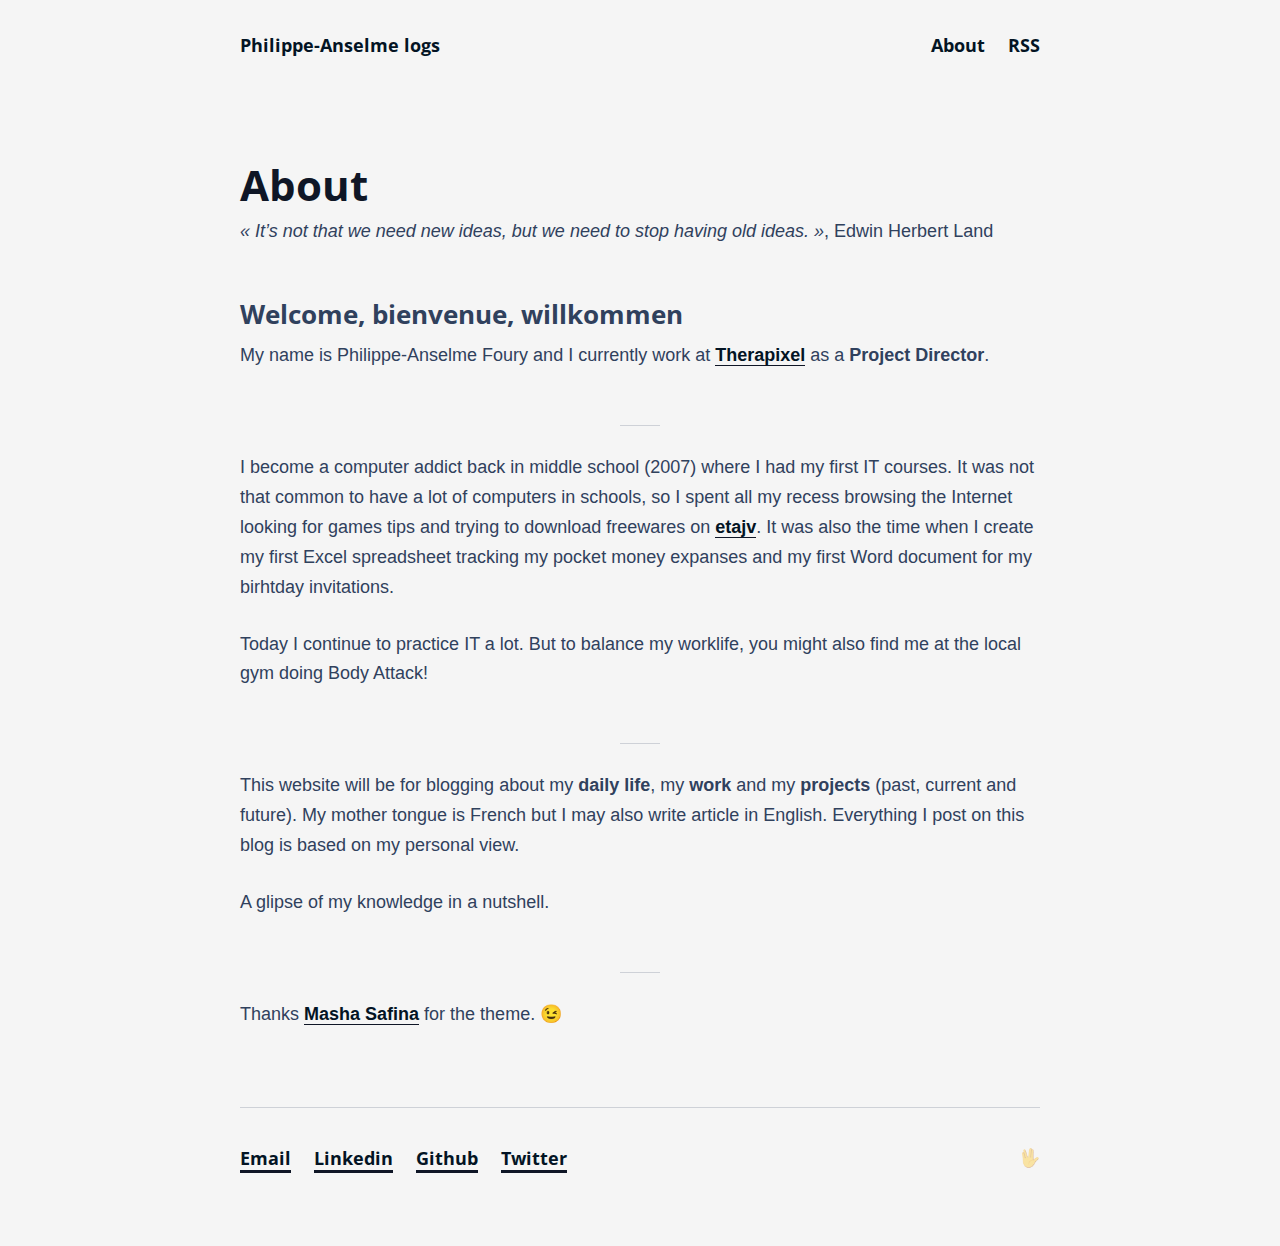
<file: about/index.html>
<!DOCTYPE html>
<html>

  <head>
  <meta charset="utf-8">
  <meta http-equiv="X-UA-Compatible" content="IE=edge">
  <meta name="viewport" content="width=device-width, initial-scale=1">

  <title>About</title>
  <meta name="description" content=":rocket: mtwabp">

  <link href='https://fonts.googleapis.com/css?family=Open+Sans:600,700|Droid+Serif:400,700' rel='stylesheet' type='text/css'>
  
  <link rel="icon" href="/assets/favicon.ico">
  
  <link rel="stylesheet" href="/css/main.css">
  <link rel="canonical" href="https://anselmatus.github.com/about/">
  <link rel="alternate" type="application/rss+xml" title="Philippe-Anselme logs" href="https://anselmatus.github.com/feed.xml">
</head>


  <body>
    <div class="site-wrap">
      <header class="site-header">
  <div class="wrapper">
    <a class="site-title" href="https://anselmatus.github.com/">Philippe-Anselme logs</a>

    <nav class="site-nav">
      <a href="#" class="menu-icon">
        <svg viewBox="0 0 18 15">
          <path fill="#424242" d="M18,1.484c0,0.82-0.665,1.484-1.484,1.484H1.484C0.665,2.969,0,2.304,0,1.484l0,0C0,0.665,0.665,0,1.484,0 h15.031C17.335,0,18,0.665,18,1.484L18,1.484z"/>
          <path fill="#424242" d="M18,7.516C18,8.335,17.335,9,16.516,9H1.484C0.665,9,0,8.335,0,7.516l0,0c0-0.82,0.665-1.484,1.484-1.484 h15.031C17.335,6.031,18,6.696,18,7.516L18,7.516z"/>
          <path fill="#424242" d="M18,13.516C18,14.335,17.335,15,16.516,15H1.484C0.665,15,0,14.335,0,13.516l0,0 c0-0.82,0.665-1.484,1.484-1.484h15.031C17.335,12.031,18,12.696,18,13.516L18,13.516z"/>
        </svg>
      </a>

      <div class="trigger">
        
          
          <a class="page-link" href="/about/">About</a>
          
        
          
        
          
        
          
        

        <a href="/feed.xml" class="page-link">RSS</a>
      </div>
    </nav>
  </div>
</header>


      <div class="page-content">
        <div class="wrapper">
          <article class="post">

  <header class="post-header">
    <h1 class="post-title">About</h1>
  </header>

  <div class="post-content">
    <p><em>« It’s not that we need new ideas, but we need to stop having old ideas. »</em>, Edwin Herbert Land</p>

<h2 id="welcome-bienvenue-willkommen">Welcome, bienvenue, willkommen</h2>

<p>My name is Philippe-Anselme Foury and I currently work at <a href="http://therapixel.com">Therapixel</a> as a <strong>Project Director</strong>.</p>

<hr />

<p>I become a computer addict back in middle school (2007) where I had my first IT courses. It was not that common to have a lot of computers in schools, so I spent all my recess browsing the Internet looking for games tips and trying to download freewares on <a href="http://etajv.fr">etajv</a>. It was also the time when I create my first Excel spreadsheet tracking my pocket money expanses and my first Word document for my birhtday invitations.</p>

<p>Today I continue to practice IT a lot. But to balance my worklife, you might also find me at the local gym doing Body Attack!</p>

<hr />

<p>This website will be for blogging about my <strong>daily life</strong>, my <strong>work</strong> and my <strong>projects</strong> (past, current and future).
My mother tongue is French but I may also write article in English. Everything I post on this blog is based on my personal view.</p>

<p>A glipse of my knowledge in a nutshell.</p>

<hr />

<p>Thanks <a href="http://masha.space/">Masha Safina</a> for the theme. 😉</p>

  </div>

</article>

        </div>
      </div>

      <footer class="site-footer">
  <div class="wrapper">
    <div class="footer-col-wrapper">
      <div class="footer-col footer-col-1">
        <div class="social-media-list">
          
            <a href="mailto:anselme.foury@gmail.com">Email</a>
          

          
            <a href="https://linkedin.com/in/pafoury">Linkedin</a>
          

          
            <a href="https://github.com/anselmatus">Github</a>
          

          
            <a href="https://twitter.com/anselmatus">Twitter</a>
          

        </div>
      </div>

      <div class="footer-col footer-col-2">
        <p>🖖</p>
      </div>
    </div>
  </div>
</footer>

    </div>
  </body>

</html>
</file>
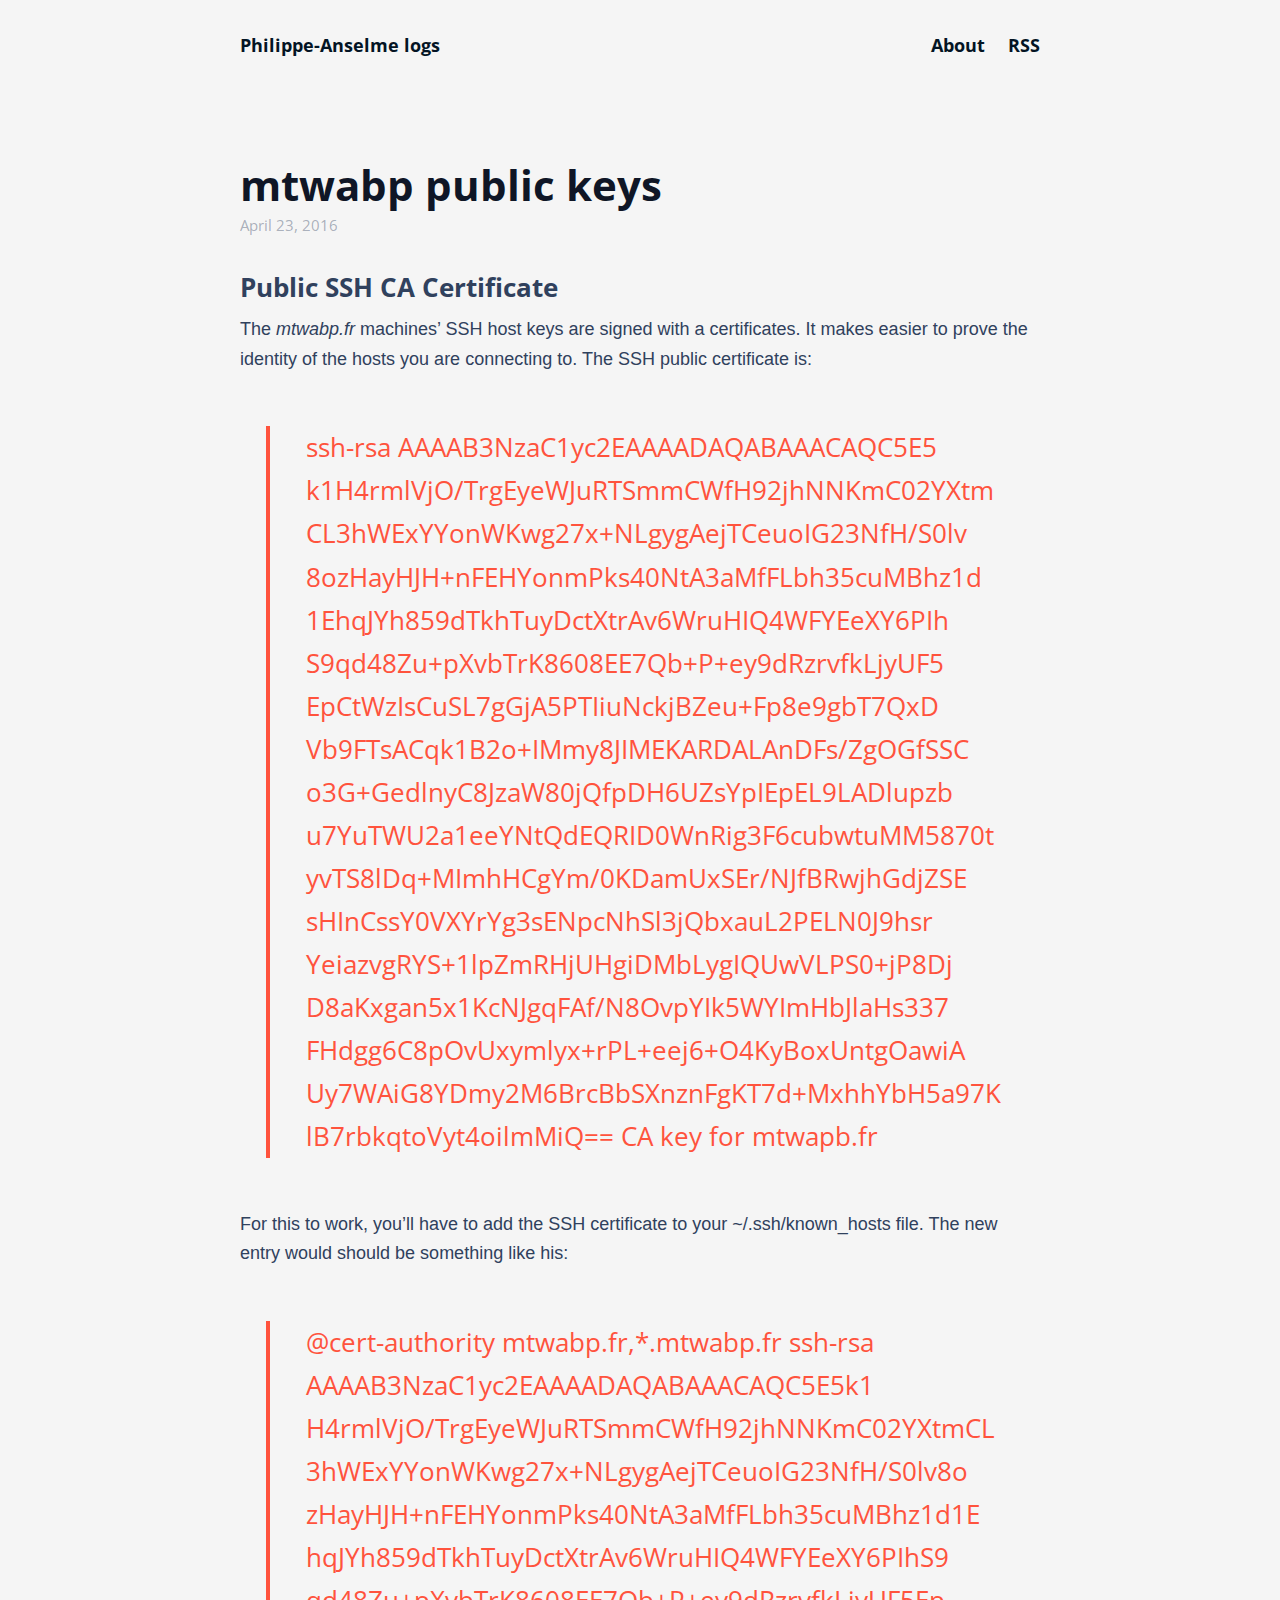
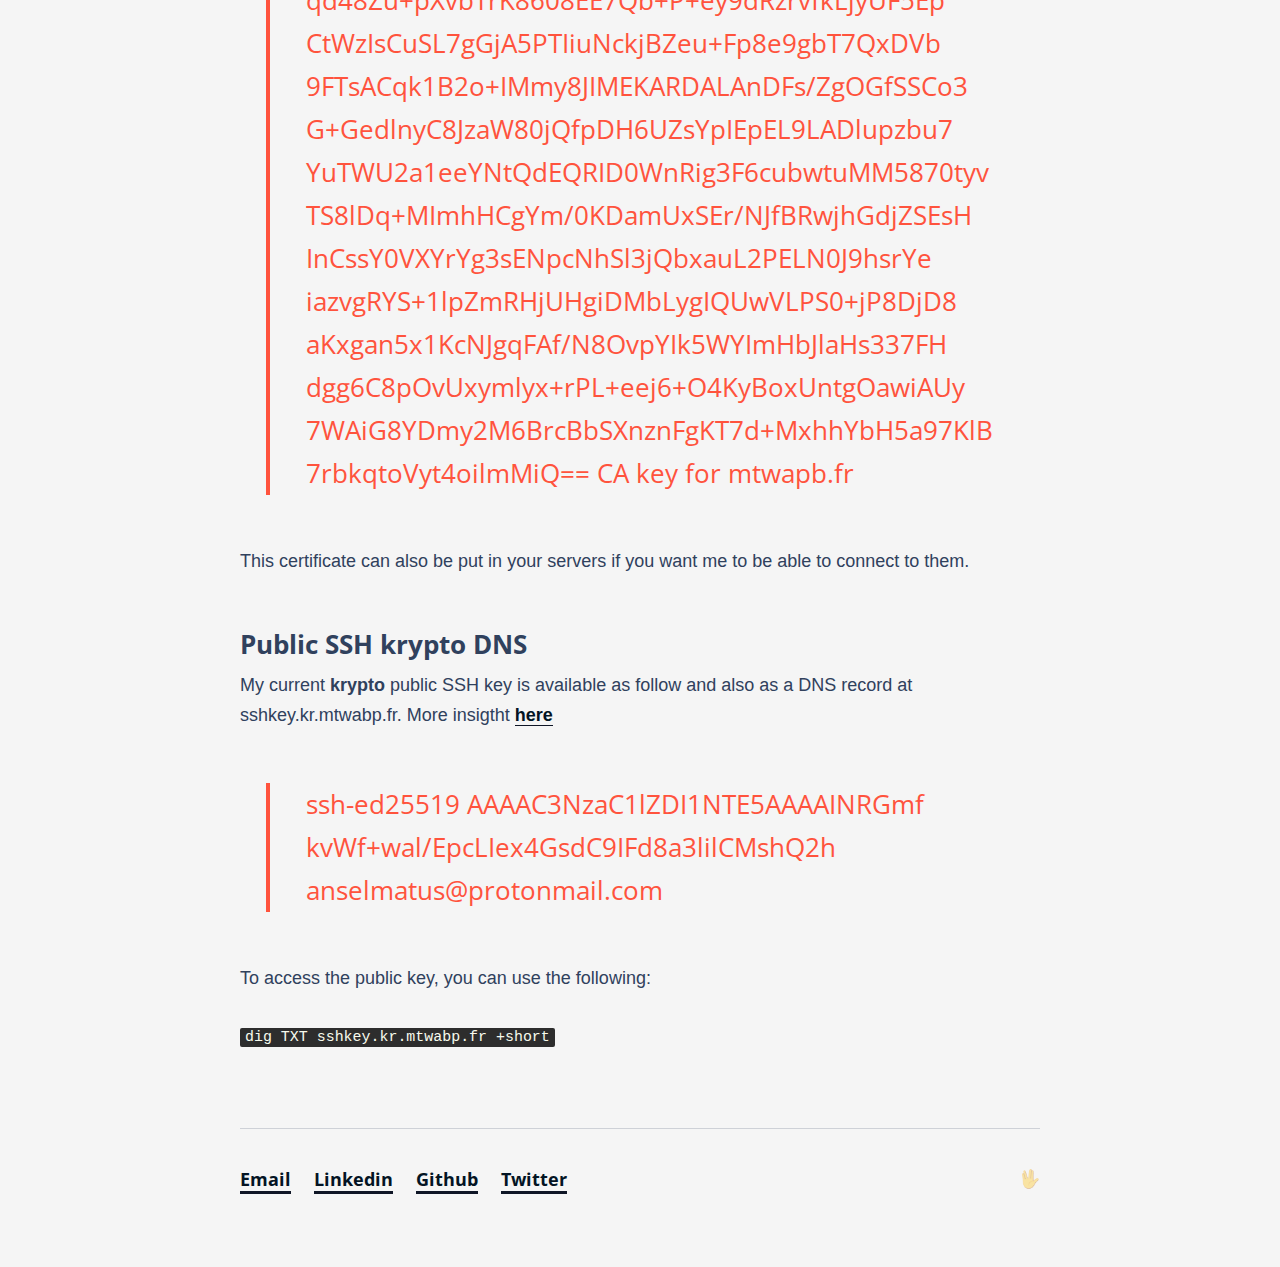
<file: 2016/04/23/mtwabp-public-key/index.html>
<!DOCTYPE html>
<html>

  <head>
  <meta charset="utf-8">
  <meta http-equiv="X-UA-Compatible" content="IE=edge">
  <meta name="viewport" content="width=device-width, initial-scale=1">

  <title>mtwabp public keys</title>
  <meta name="description" content="Public SSH CA Certificate">

  <link href='https://fonts.googleapis.com/css?family=Open+Sans:600,700|Droid+Serif:400,700' rel='stylesheet' type='text/css'>
  
  <link rel="icon" href="/assets/favicon.ico">
  
  <link rel="stylesheet" href="/css/main.css">
  <link rel="canonical" href="https://anselmatus.github.com/2016/04/23/mtwabp-public-key/">
  <link rel="alternate" type="application/rss+xml" title="Philippe-Anselme logs" href="https://anselmatus.github.com/feed.xml">
</head>


  <body>
    <div class="site-wrap">
      <header class="site-header">
  <div class="wrapper">
    <a class="site-title" href="https://anselmatus.github.com/">Philippe-Anselme logs</a>

    <nav class="site-nav">
      <a href="#" class="menu-icon">
        <svg viewBox="0 0 18 15">
          <path fill="#424242" d="M18,1.484c0,0.82-0.665,1.484-1.484,1.484H1.484C0.665,2.969,0,2.304,0,1.484l0,0C0,0.665,0.665,0,1.484,0 h15.031C17.335,0,18,0.665,18,1.484L18,1.484z"/>
          <path fill="#424242" d="M18,7.516C18,8.335,17.335,9,16.516,9H1.484C0.665,9,0,8.335,0,7.516l0,0c0-0.82,0.665-1.484,1.484-1.484 h15.031C17.335,6.031,18,6.696,18,7.516L18,7.516z"/>
          <path fill="#424242" d="M18,13.516C18,14.335,17.335,15,16.516,15H1.484C0.665,15,0,14.335,0,13.516l0,0 c0-0.82,0.665-1.484,1.484-1.484h15.031C17.335,12.031,18,12.696,18,13.516L18,13.516z"/>
        </svg>
      </a>

      <div class="trigger">
        
          
          <a class="page-link" href="/about/">About</a>
          
        
          
        
          
        
          
        

        <a href="/feed.xml" class="page-link">RSS</a>
      </div>
    </nav>
  </div>
</header>


      <div class="page-content">
        <div class="wrapper">
          <article class="post" itemscope itemtype="http://schema.org/BlogPosting">

  <header class="post-header">
    <h1 class="post-title" itemprop="name headline">mtwabp public keys</h1>
    <p class="post-meta"><time datetime="2016-04-23T20:28:59+02:00" itemprop="datePublished">April 23, 2016</time></p>
  </header>

  <div class="post-content" itemprop="articleBody">
    <h2 id="public-ssh-ca-certificate">Public SSH CA Certificate</h2>

<p>The <em>mtwabp.fr</em> machines’ SSH host keys are signed with a certificates. It makes easier to prove the identity of the hosts you are connecting to. The SSH public certificate is:</p>

<blockquote>
  <p>ssh-rsa AAAAB3NzaC1yc2EAAAADAQABAAACAQC5E5
k1H4rmlVjO/TrgEyeWJuRTSmmCWfH92jhNNKmC02YXtm
CL3hWExYYonWKwg27x+NLgygAejTCeuoIG23NfH/S0lv
8ozHayHJH+nFEHYonmPks40NtA3aMfFLbh35cuMBhz1d
1EhqJYh859dTkhTuyDctXtrAv6WruHIQ4WFYEeXY6PIh
S9qd48Zu+pXvbTrK8608EE7Qb+P+ey9dRzrvfkLjyUF5
EpCtWzIsCuSL7gGjA5PTIiuNckjBZeu+Fp8e9gbT7QxD
Vb9FTsACqk1B2o+IMmy8JIMEKARDALAnDFs/ZgOGfSSC
o3G+GedlnyC8JzaW80jQfpDH6UZsYpIEpEL9LADlupzb
u7YuTWU2a1eeYNtQdEQRID0WnRig3F6cubwtuMM5870t
yvTS8lDq+MImhHCgYm/0KDamUxSEr/NJfBRwjhGdjZSE
sHInCssY0VXYrYg3sENpcNhSl3jQbxauL2PELN0J9hsr
YeiazvgRYS+1lpZmRHjUHgiDMbLygIQUwVLPS0+jP8Dj
D8aKxgan5x1KcNJgqFAf/N8OvpYIk5WYImHbJlaHs337
FHdgg6C8pOvUxymlyx+rPL+eej6+O4KyBoxUntgOawiA
Uy7WAiG8YDmy2M6BrcBbSXnznFgKT7d+MxhhYbH5a97K
lB7rbkqtoVyt4oilmMiQ== CA key for mtwapb.fr</p>
</blockquote>

<p>For this to work, you’ll have to add the SSH certificate to your ~/.ssh/known_hosts file. The new entry would should be something like his:</p>

<blockquote>
  <p>@cert-authority mtwabp.fr,*.mtwabp.fr
ssh-rsa AAAAB3NzaC1yc2EAAAADAQABAAACAQC5E5k1
H4rmlVjO/TrgEyeWJuRTSmmCWfH92jhNNKmC02YXtmCL
3hWExYYonWKwg27x+NLgygAejTCeuoIG23NfH/S0lv8o
zHayHJH+nFEHYonmPks40NtA3aMfFLbh35cuMBhz1d1E
hqJYh859dTkhTuyDctXtrAv6WruHIQ4WFYEeXY6PIhS9
qd48Zu+pXvbTrK8608EE7Qb+P+ey9dRzrvfkLjyUF5Ep
CtWzIsCuSL7gGjA5PTIiuNckjBZeu+Fp8e9gbT7QxDVb
9FTsACqk1B2o+IMmy8JIMEKARDALAnDFs/ZgOGfSSCo3
G+GedlnyC8JzaW80jQfpDH6UZsYpIEpEL9LADlupzbu7
YuTWU2a1eeYNtQdEQRID0WnRig3F6cubwtuMM5870tyv
TS8lDq+MImhHCgYm/0KDamUxSEr/NJfBRwjhGdjZSEsH
InCssY0VXYrYg3sENpcNhSl3jQbxauL2PELN0J9hsrYe
iazvgRYS+1lpZmRHjUHgiDMbLygIQUwVLPS0+jP8DjD8
aKxgan5x1KcNJgqFAf/N8OvpYIk5WYImHbJlaHs337FH
dgg6C8pOvUxymlyx+rPL+eej6+O4KyBoxUntgOawiAUy
7WAiG8YDmy2M6BrcBbSXnznFgKT7d+MxhhYbH5a97KlB
7rbkqtoVyt4oilmMiQ== CA key for mtwapb.fr</p>
</blockquote>

<p>This certificate can also be put in your servers if you want me to be able to connect to them.</p>

<h2 id="public-ssh-krypto-dns">Public SSH krypto DNS</h2>

<p>My current <strong>krypto</strong> public SSH key is available as follow and also as a DNS record at sshkey.kr.mtwabp.fr. More insigtht <a href="">here</a></p>

<blockquote>
  <p>ssh-ed25519 AAAAC3NzaC1lZDI1NTE5AAAAINRGmf
kvWf+wal/EpcLIex4GsdC9IFd8a3lilCMshQ2h anselmatus@protonmail.com</p>
</blockquote>

<p>To access the public key, you can use the following:</p>

<p><code class="highlighter-rouge">dig TXT sshkey.kr.mtwabp.fr +short</code></p>

  </div>

</article>

        </div>
      </div>

      <footer class="site-footer">
  <div class="wrapper">
    <div class="footer-col-wrapper">
      <div class="footer-col footer-col-1">
        <div class="social-media-list">
          
            <a href="mailto:anselme.foury@gmail.com">Email</a>
          

          
            <a href="https://linkedin.com/in/pafoury">Linkedin</a>
          

          
            <a href="https://github.com/anselmatus">Github</a>
          

          
            <a href="https://twitter.com/anselmatus">Twitter</a>
          

        </div>
      </div>

      <div class="footer-col footer-col-2">
        <p>🖖</p>
      </div>
    </div>
  </div>
</footer>

    </div>
  </body>

</html>
</file>
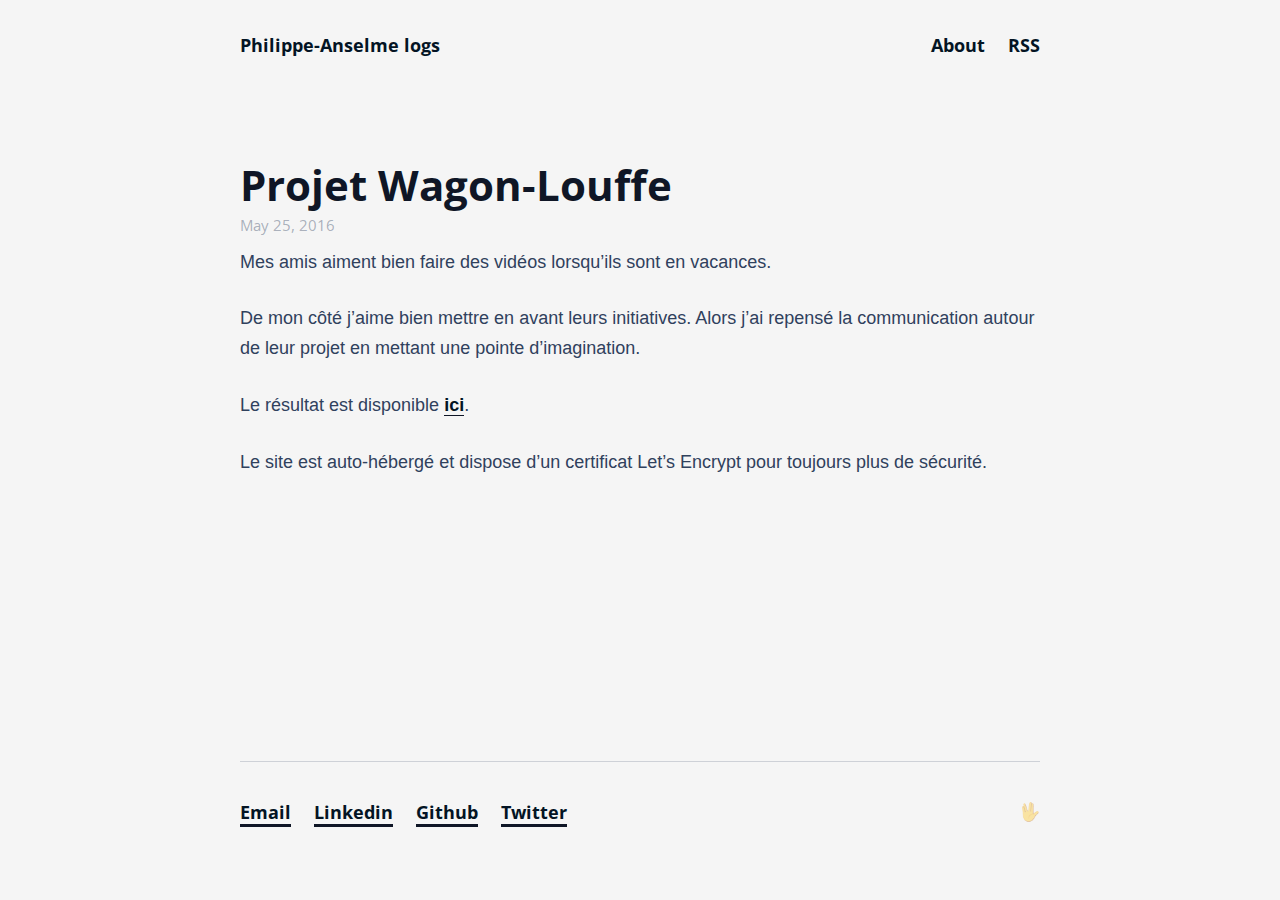
<file: 2016/05/25/site-wagon-louffe/index.html>
<!DOCTYPE html>
<html>

  <head>
  <meta charset="utf-8">
  <meta http-equiv="X-UA-Compatible" content="IE=edge">
  <meta name="viewport" content="width=device-width, initial-scale=1">

  <title>Projet Wagon-Louffe</title>
  <meta name="description" content="Mes amis aiment bien faire des vidéos lorsqu’ils sont en vacances.">

  <link href='https://fonts.googleapis.com/css?family=Open+Sans:600,700|Droid+Serif:400,700' rel='stylesheet' type='text/css'>
  
  <link rel="icon" href="/assets/favicon.ico">
  
  <link rel="stylesheet" href="/css/main.css">
  <link rel="canonical" href="https://anselmatus.github.com/2016/05/25/site-wagon-louffe/">
  <link rel="alternate" type="application/rss+xml" title="Philippe-Anselme logs" href="https://anselmatus.github.com/feed.xml">
</head>


  <body>
    <div class="site-wrap">
      <header class="site-header">
  <div class="wrapper">
    <a class="site-title" href="https://anselmatus.github.com/">Philippe-Anselme logs</a>

    <nav class="site-nav">
      <a href="#" class="menu-icon">
        <svg viewBox="0 0 18 15">
          <path fill="#424242" d="M18,1.484c0,0.82-0.665,1.484-1.484,1.484H1.484C0.665,2.969,0,2.304,0,1.484l0,0C0,0.665,0.665,0,1.484,0 h15.031C17.335,0,18,0.665,18,1.484L18,1.484z"/>
          <path fill="#424242" d="M18,7.516C18,8.335,17.335,9,16.516,9H1.484C0.665,9,0,8.335,0,7.516l0,0c0-0.82,0.665-1.484,1.484-1.484 h15.031C17.335,6.031,18,6.696,18,7.516L18,7.516z"/>
          <path fill="#424242" d="M18,13.516C18,14.335,17.335,15,16.516,15H1.484C0.665,15,0,14.335,0,13.516l0,0 c0-0.82,0.665-1.484,1.484-1.484h15.031C17.335,12.031,18,12.696,18,13.516L18,13.516z"/>
        </svg>
      </a>

      <div class="trigger">
        
          
          <a class="page-link" href="/about/">About</a>
          
        
          
        
          
        
          
        

        <a href="/feed.xml" class="page-link">RSS</a>
      </div>
    </nav>
  </div>
</header>


      <div class="page-content">
        <div class="wrapper">
          <article class="post" itemscope itemtype="http://schema.org/BlogPosting">

  <header class="post-header">
    <h1 class="post-title" itemprop="name headline">Projet Wagon-Louffe</h1>
    <p class="post-meta"><time datetime="2016-05-25T20:28:59+02:00" itemprop="datePublished">May 25, 2016</time></p>
  </header>

  <div class="post-content" itemprop="articleBody">
    <p>Mes amis aiment bien faire des vidéos lorsqu’ils sont en vacances.</p>

<p>De mon côté j’aime bien mettre en avant leurs initiatives. Alors j’ai repensé la communication autour de leur projet en mettant une pointe d’imagination.</p>

<p>Le résultat est disponible <a href="https://wagon-louffe.fr">ici</a>.</p>

<p>Le site est auto-hébergé et dispose d’un certificat Let’s Encrypt pour toujours plus de sécurité.</p>

  </div>

</article>

        </div>
      </div>

      <footer class="site-footer">
  <div class="wrapper">
    <div class="footer-col-wrapper">
      <div class="footer-col footer-col-1">
        <div class="social-media-list">
          
            <a href="mailto:anselme.foury@gmail.com">Email</a>
          

          
            <a href="https://linkedin.com/in/pafoury">Linkedin</a>
          

          
            <a href="https://github.com/anselmatus">Github</a>
          

          
            <a href="https://twitter.com/anselmatus">Twitter</a>
          

        </div>
      </div>

      <div class="footer-col footer-col-2">
        <p>🖖</p>
      </div>
    </div>
  </div>
</footer>

    </div>
  </body>

</html>
</file>
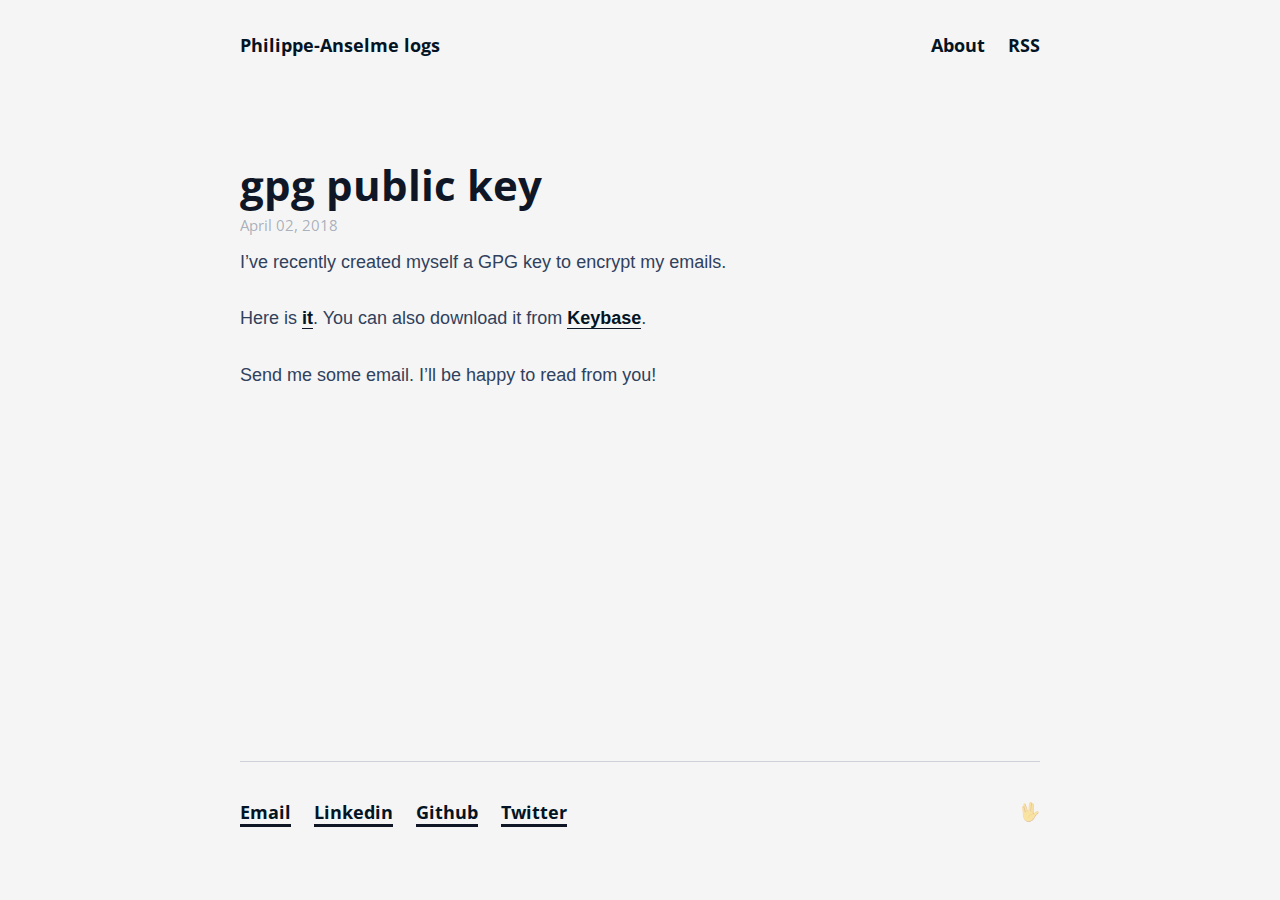
<file: 2018/04/02/gpg-public-key/index.html>
<!DOCTYPE html>
<html>

  <head>
  <meta charset="utf-8">
  <meta http-equiv="X-UA-Compatible" content="IE=edge">
  <meta name="viewport" content="width=device-width, initial-scale=1">

  <title>gpg public key</title>
  <meta name="description" content="I’ve recently created myself a GPG key to encrypt my emails.">

  <link href='https://fonts.googleapis.com/css?family=Open+Sans:600,700|Droid+Serif:400,700' rel='stylesheet' type='text/css'>
  
  <link rel="icon" href="/assets/favicon.ico">
  
  <link rel="stylesheet" href="/css/main.css">
  <link rel="canonical" href="https://anselmatus.github.com/2018/04/02/gpg-public-key/">
  <link rel="alternate" type="application/rss+xml" title="Philippe-Anselme logs" href="https://anselmatus.github.com/feed.xml">
</head>


  <body>
    <div class="site-wrap">
      <header class="site-header">
  <div class="wrapper">
    <a class="site-title" href="https://anselmatus.github.com/">Philippe-Anselme logs</a>

    <nav class="site-nav">
      <a href="#" class="menu-icon">
        <svg viewBox="0 0 18 15">
          <path fill="#424242" d="M18,1.484c0,0.82-0.665,1.484-1.484,1.484H1.484C0.665,2.969,0,2.304,0,1.484l0,0C0,0.665,0.665,0,1.484,0 h15.031C17.335,0,18,0.665,18,1.484L18,1.484z"/>
          <path fill="#424242" d="M18,7.516C18,8.335,17.335,9,16.516,9H1.484C0.665,9,0,8.335,0,7.516l0,0c0-0.82,0.665-1.484,1.484-1.484 h15.031C17.335,6.031,18,6.696,18,7.516L18,7.516z"/>
          <path fill="#424242" d="M18,13.516C18,14.335,17.335,15,16.516,15H1.484C0.665,15,0,14.335,0,13.516l0,0 c0-0.82,0.665-1.484,1.484-1.484h15.031C17.335,12.031,18,12.696,18,13.516L18,13.516z"/>
        </svg>
      </a>

      <div class="trigger">
        
          
          <a class="page-link" href="/about/">About</a>
          
        
          
        
          
        
          
        

        <a href="/feed.xml" class="page-link">RSS</a>
      </div>
    </nav>
  </div>
</header>


      <div class="page-content">
        <div class="wrapper">
          <article class="post" itemscope itemtype="http://schema.org/BlogPosting">

  <header class="post-header">
    <h1 class="post-title" itemprop="name headline">gpg public key</h1>
    <p class="post-meta"><time datetime="2018-04-02T20:28:59+02:00" itemprop="datePublished">April 02, 2018</time></p>
  </header>

  <div class="post-content" itemprop="articleBody">
    <p>I’ve recently created myself a GPG key to encrypt my emails.</p>

<p>Here is <a href="https://mtwabp.fr/assets/D084FAAE.asc">it</a>. You can also download it from <a href="https://keybase.io/anselmatus">Keybase</a>.</p>

<p>Send me some email. I’ll be happy to read from you!</p>

  </div>

</article>

        </div>
      </div>

      <footer class="site-footer">
  <div class="wrapper">
    <div class="footer-col-wrapper">
      <div class="footer-col footer-col-1">
        <div class="social-media-list">
          
            <a href="mailto:anselme.foury@gmail.com">Email</a>
          

          
            <a href="https://linkedin.com/in/pafoury">Linkedin</a>
          

          
            <a href="https://github.com/anselmatus">Github</a>
          

          
            <a href="https://twitter.com/anselmatus">Twitter</a>
          

        </div>
      </div>

      <div class="footer-col footer-col-2">
        <p>🖖</p>
      </div>
    </div>
  </div>
</footer>

    </div>
  </body>

</html>
</file>
<file: css/main.css>
@charset "UTF-8";
/*!
* Captain’s log - A responsive Jekyll theme.
* @author Masha Safina <safe@masha.space> (http://masha.space/)
* @link https://github.com/mashlo/captains-log
*/
html,
body,
div,
span,
iframe,
object,
h1,
h2,
h3,
h4,
h5,
h6,
p,
form,
label {
  margin: 0;
  padding: 0;
  border: 0;
  outline: 0; }

html,
body {
  height: 100%; }

/* Box sizing overrides */
header,
div,
section,
aside,
main,
footer {
  box-sizing: border-box; }

body {
  font-family: "Open Sans", Helvetica, Arial, sans-serif;
  font-size: 1rem;
  line-height: 1.66;
  -webkit-font-smoothing: antialiased; }

h1,
h2,
h3,
h4,
h5,
nav,
.site-header {
  font-family: "Open Sans", Helvetica, Arial, sans-serif;
  font-weight: 700; }

.site-header {
  line-height: 3; }

h1, h2, h3, h4, h5 {
  line-height: 1.1; }

h1 {
  font-size: 2.33rem; }

h2 {
  font-size: 1.44rem; }

h3 {
  font-size: 1.44rem; }

h4 {
  font-size: 1.25rem;
  font-weight: 600; }

h5 {
  font-size: 1rem; }

h6 {
  font-size: 1rem; }

a {
  font-weight: 700; }

ol,
ul,
p {
  font-family: "Roboto", sans-serif;
  font-size: 1rem;
  line-height: 1.66; }

blockquote p {
  font-family: "Open Sans", Helvetica, Arial, sans-serif;
  font-weight: 600; }

hr {
  width: 40px;
  height: 1px;
  border: none;
  margin: 3em auto 1.5em;
  background: rgba(48, 65, 93, 0.2); }

html {
  font-size: 18px; }

/* Basic styling */
body {
  color: #30415D;
  background-color: #f5f5f5; }

/* Selection styling */
::selection {
  background: #0f1626;
  color: #fff; }

::-moz-selection {
  background: #0f1626;
  color: #fff; }

/* Images */
object,
iframe,
img {
  display: block;
  max-width: 100%;
  vertical-align: middle;
  margin: 0 auto; }

/* Figures */
figure > img {
  display: block; }

figcaption {
  font-size: 0.85rem; }

/* Lists */
ul, ol {
  margin-left: 1em; }

li > ul,
li > ol {
  margin-bottom: 0; }

/* Links */
a {
  color: #031424;
  text-decoration: none; }
  a:hover {
    background-color: #ff533D;
    color: #fff;
    text-decoration: none; }
  a:focus {
    background-color: #0f1626; }

p a {
  box-shadow: 0 1px 0 0 #0f1626; }
  p a:hover {
    box-shadow: none; }

/* Blockquotes */
blockquote {
  color: #30415D;
  font-size: 1.44rem;
  font-weight: 400;
  border-left: 4px solid #ff533D;
  padding-left: 1.4em;
  margin: 2em 2em 2em 1em; }
  blockquote p {
    font-size: inherit;
    font-weight: 400;
    padding: 0;
    color: #ff533D; }

/* Code formatting */
pre,
code {
  font-size: 0.77rem;
  border-radius: 4px;
  background-color: #2d2d2d;
  color: #F8FBED; }

code {
  padding: 1px 5px 2px; }

pre {
  padding: 1.5em 2em 2.5em;
  overflow-x: auto; }
  pre > code {
    border: 0;
    padding-right: 0;
    padding-left: 0; }

/* Site wrapper */
.site-wrap {
  position: relative;
  height: auto !important;
  height: 100%;
  min-height: 100%;
  padding: 0 0 9.5em;
  z-index: 1; }

/* Wrapper */
.wrapper {
  max-width: 800px;
  margin: 0 auto; }

/* Clearfix */
.wrapper:after, .footer-col-wrapper:after {
  content: "";
  display: table;
  clear: both; }

.site-header {
  position: relative;
  padding: 1em 0 4em; }

.site-title {
  padding: 1px 0;
  color: #031424; }

/* Nav */
.site-nav {
  float: right; }
  .site-nav .menu-icon {
    display: none; }
  .site-nav .page-link {
    display: inline;
    padding: 1px 0;
    margin-left: 1em; }
    .site-nav .page-link:hover {
      color: #fff; }

/* Site footer */
.site-footer {
  position: absolute;
  height: auto;
  width: 100%;
  bottom: 0;
  left: 0;
  z-index: 2; }
  .site-footer .wrapper {
    padding: 2em 0 4em;
    border-top: 1px solid rgba(48, 65, 93, 0.2); }

.social-media-list {
  font-family: "Open Sans", Helvetica, Arial, sans-serif;
  list-style: none;
  margin-left: 0; }
  .social-media-list a {
    display: inline;
    margin: 0 1em 0 0;
    box-shadow: 0 3px 0 0 #0f1626; }
    .social-media-list a:hover {
      box-shadow: none; }

.footer-col-wrapper {
  color: rgba(48, 65, 93, 0.4); }

.footer-col {
  float: left;
  width: 50%; }
  .footer-col ul {
    margin: 0;
    padding: 0; }

.footer-col-1 {
  padding-right: 0.5em; }

.footer-col-2 {
  text-align: right;
  padding-left: 0.5em; }

/* Page content */
.page-content {
  padding: 1em 0; }

.page-heading {
  margin: 0 0 1em;
  text-transform: capitalize; }

/* Posts */
.post-header {
  margin: 0 0 0.5em; }

.post-title {
  color: #0f1626; }

.post-content p,
.post-content img,
.post-content figure {
  margin-bottom: 1.5em; }
.post-content p pre, .post-content p code {
  border-radius: 2px;
  font-size: 0.83rem; }
.post-content figure {
  margin-left: 0;
  margin-right: 0; }
.post-content h1,
.post-content h2,
.post-content h3,
.post-content h4,
.post-content h5,
.post-content h6 {
  padding-top: 1em;
  margin: 0 0 0.5em; }
.post-content h3 {
  color: rgba(48, 65, 93, 0.4);
  font-weight: 600; }

.post-list {
  margin: 0 0 2em;
  padding: 0;
  list-style: none; }
  .post-list > li {
    margin-bottom: 1.5em; }

.post-meta {
  display: block;
  margin: 5px 0 0;
  font-family: "Open Sans", Helvetica, Arial, sans-serif;
  font-size: 0.85rem;
  color: rgba(48, 65, 93, 0.4); }

.post-link {
  display: inline; }

/* Syntax highlighting styles */
.highlighter-rouge .highlight {
  background: #eef; }
.highlight .c {
  color: #998;
  font-style: italic; }
.highlight .err {
  color: #a61717;
  background-color: #e3d2d2; }
.highlight .k {
  color: #a696ce;
  font-weight: bold; }
.highlight .o {
  font-weight: bold; }
.highlight .cm {
  color: #998;
  font-style: italic; }
.highlight .cp {
  color: #999;
  font-weight: bold; }
.highlight .c1 {
  color: #998;
  font-style: italic; }
.highlight .cs {
  color: #999;
  font-weight: bold;
  font-style: italic; }
.highlight .gd {
  color: #000;
  background-color: #fdd; }
.highlight .gd .x {
  color: #000;
  background-color: #faa; }
.highlight .ge {
  font-style: italic; }
.highlight .gr {
  color: #a00; }
.highlight .gh {
  color: #999; }
.highlight .gi {
  color: #000;
  background-color: #dfd; }
.highlight .gi .x {
  color: #000;
  background-color: #afa; }
.highlight .go {
  color: #888; }
.highlight .gp {
  color: #555; }
.highlight .gs {
  font-weight: bold; }
.highlight .gu {
  color: #aaa; }
.highlight .gt {
  color: #a00; }
.highlight .kc {
  font-weight: bold; }
.highlight .kd {
  font-weight: bold; }
.highlight .kp {
  font-weight: bold; }
.highlight .kr {
  font-weight: bold; }
.highlight .kt {
  color: #458;
  font-weight: bold; }
.highlight .m {
  color: #099; }
.highlight .s {
  color: #72E29C; }
.highlight .na {
  color: #008080; }
.highlight .nb {
  color: #F8FBED; }
.highlight .nc {
  color: #458;
  font-weight: bold; }
.highlight .no {
  color: #008080; }
.highlight .ni {
  color: #800080; }
.highlight .ne {
  color: #900;
  font-weight: bold; }
.highlight .nf {
  color: #6498ce;
  font-weight: bold; }
.highlight .nn {
  color: #555; }
.highlight .nt {
  color: #000080; }
.highlight .nv {
  color: #008080; }
.highlight .ow {
  font-weight: bold; }
.highlight .w {
  color: #bbb; }
.highlight .mf {
  color: #099; }
.highlight .mh {
  color: #099; }
.highlight .mi {
  color: #099; }
.highlight .mo {
  color: #099; }
.highlight .sb {
  color: #72E29C; }
.highlight .sc {
  color: #72E29C; }
.highlight .sd {
  color: #72E29C; }
.highlight .s2 {
  color: #72E29C; }
.highlight .se {
  color: #72E29C; }
.highlight .sh {
  color: #72E29C; }
.highlight .si {
  color: #72E29C; }
.highlight .sx {
  color: #72E29C; }
.highlight .sr {
  color: #009926; }
.highlight .s1 {
  color: #72E29C; }
.highlight .ss {
  color: #990073; }
.highlight .bp {
  color: #999; }
.highlight .vc {
  color: #008080; }
.highlight .vg {
  color: #008080; }
.highlight .vi {
  color: #008080; }
.highlight .il {
  color: #099; }

@media only screen and (max-width: 860px) {
  html {
    font-size: 14px; }

  body {
    padding: 0 2em; }

  .site-wrap {
    padding: 0 0 14em; }

  .footer-col {
    float: none;
    width: 100%;
    padding: 0;
    margin: 0 0 2em;
    text-align: left; } }
</file>
